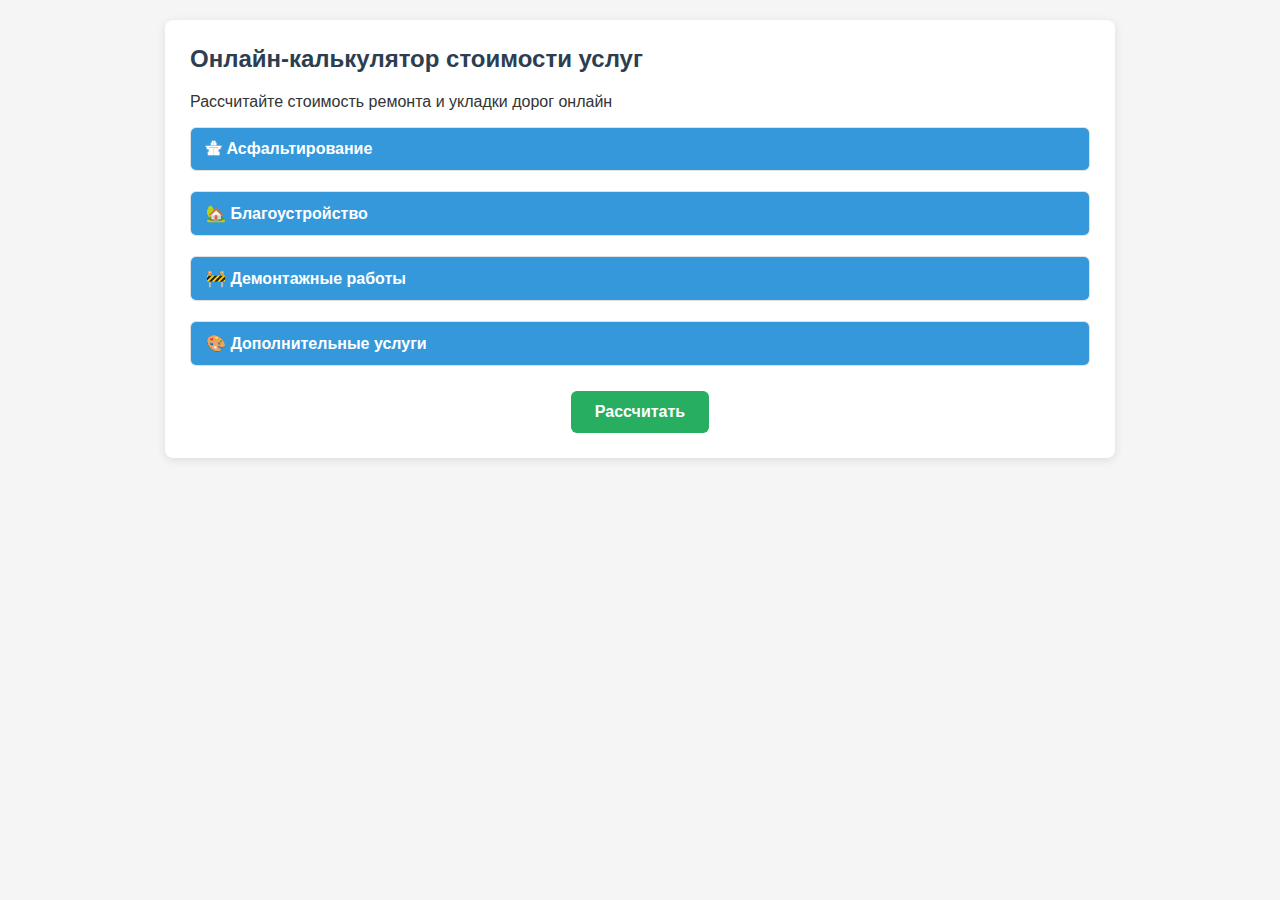
<file: templates/index.html>
<!DOCTYPE html>
<html lang="ru">
<head>
    <meta charset="UTF-8">
    <meta name="viewport" content="width=device-width, initial-scale=1.0">
    <title>Калькулятор дорожных услуг</title>
    <style>
        body {
            font-family: 'Arial', sans-serif;
            background-color: #f5f5f5;
            margin: 0;
            padding: 20px;
            color: #333;
        }

        .calculator-container {
            max-width: 900px;
            margin: 0 auto;
            background-color: #fff;
            padding: 25px;
            border-radius: 8px;
            box-shadow: 0 2px 10px rgba(0, 0, 0, 0.1);
        }

        h2 {
            color: #2c3e50;
            margin-top: 0;
        }

        .section {
            margin-bottom: 20px;
            border: 1px solid #e0e0e0;
            border-radius: 6px;
            overflow: hidden;
        }

        .section-title {
            background-color: #3498db;
            color: white;
            padding: 12px 15px;
            cursor: pointer;
            display: flex;
            justify-content: space-between;
            align-items: center;
            font-weight: bold;
            transition: background-color 0.3s;
        }

        .section-title:hover {
            background-color: #2980b9;
        }

        .section-content {
            display: none;
            padding: 15px;
            background-color: #f9f9f9;
        }

        .service-item {
            margin-bottom: 12px;
            padding: 10px;
            background-color: white;
            border-radius: 4px;
            border-left: 4px solid #3498db;
        }

        label {
            display: flex;
            align-items: center;
            margin-bottom: 5px;
            cursor: pointer;
        }

        input[type="checkbox"] {
            margin-right: 10px;
            transform: scale(1.2);
        }

        input[type="number"] {
            width: 100px;
            padding: 8px;
            border: 1px solid #ddd;
            border-radius: 4px;
            margin-left: 10px;
        }

        .calculate-btn {
            background-color: #27ae60;
            color: white;
            padding: 12px 24px;
            border: none;
            border-radius: 6px;
            cursor: pointer;
            font-size: 16px;
            font-weight: bold;
            transition: all 0.3s;
            display: block;
            margin: 25px auto 0;
        }

        .calculate-btn:hover {
            background-color: #219653;
            transform: translateY(-2px);
            box-shadow: 0 4px 8px rgba(0, 0, 0, 0.1);
        }

        /* Modal styles */
        .modal {
            display: none;
            position: fixed;
            top: 0;
            left: 0;
            width: 100%;
            height: 100%;
            background-color: rgba(0, 0, 0, 0.5);
            z-index: 1000;
            justify-content: center;
            align-items: center;
        }

        .modal-content {
            background-color: white;
            padding: 25px;
            border-radius: 8px;
            width: 90%;
            max-width: 500px;
            box-shadow: 0 4px 20px rgba(0, 0, 0, 0.15);
        }

        .modal-buttons {
            display: flex;
            justify-content: center;
            gap: 15px;
            margin-top: 20px;
        }

        .modal-btn {
            padding: 10px 20px;
            border: none;
            border-radius: 4px;
            cursor: pointer;
            font-weight: bold;
        }

        .confirm-btn {
            background-color: #27ae60;
            color: white;
        }

        .cancel-btn {
            background-color: #e74c3c;
            color: white;
        }

        .error-message {
            color: #e74c3c;
            text-align: center;
            margin-top: 15px;
            font-weight: bold;
            display: none;
        }

        @media (max-width: 768px) {
            .calculator-container {
                padding: 15px;
            }

            input[type="number"] {
                width: 80px;
            }
        }
    </style>
</head>
<body>
    <div class="calculator-container">
        <h2>Онлайн-калькулятор стоимости услуг</h2>
        <p>Рассчитайте стоимость ремонта и укладки дорог онлайн</p>

        <div class="section">
            <div class="section-title" onclick="toggleSection(this)">
                <span>🛣 Асфальтирование</span>
            </div>
            <div class="section-content">
                <div class="service-item">
                    <label>
                        <input type="checkbox" id="asphalt-laying">
                        Укладка асфальта
                    </label>
                    Площадь (м²): <input type="number" id="asphalt-laying-area" oninput="autoActivate(this, 'asphalt-laying')">
                </div>
                <div class="service-item">
                    <label>
                        <input type="checkbox" id="two-layer-asphalt">
                        Двухслойное асфальтирование
                    </label>
                    Площадь (м²): <input type="number" id="two-layer-asphalt-area" oninput="autoActivate(this, 'two-layer-asphalt')">
                </div>
                <div class="service-item">
                    <label>
                        <input type="checkbox" id="private-area-asphalt">
                        Асфальтирование частных территорий
                    </label>
                    Площадь (м²): <input type="number" id="private-area-asphalt-area" oninput="autoActivate(this, 'private-area-asphalt')">
                </div>
                <div class="service-item">
                    <label>
                        <input type="checkbox" id="asphalt-patching">
                        Ямочный ремонт асфальта
                    </label>
                    Площадь (м²): <input type="number" id="asphalt-patching-area" oninput="autoActivate(this, 'asphalt-patching')">
                </div>
            </div>
        </div>

        <div class="section">
            <div class="section-title" onclick="toggleSection(this)">
                <span>🏡 Благоустройство</span>
            </div>
            <div class="section-content">
                <div class="service-item">
                    <label>
                        <input type="checkbox" id="road-border-install">
                        Установка дорожного бордюра
                    </label>
                    Длина (м): <input type="number" id="road-border-install-length" oninput="autoActivate(this, 'road-border-install')">
                </div>
                <div class="service-item">
                    <label>
                        <input type="checkbox" id="pavement-border-install">
                        Установка тротуарного бордюра
                    </label>
                    Длина (м): <input type="number" id="pavement-border-install-length" oninput="autoActivate(this, 'pavement-border-install')">
                </div>
                <div class="service-item">
                    <label>
                        <input type="checkbox" id="pavement-tile-laying">
                        Укладка тротуарной плитки
                    </label>
                    Площадь (м²): <input type="number" id="pavement-tile-laying-area" oninput="autoActivate(this, 'pavement-tile-laying')">
                </div>
            </div>
        </div>

        <div class="section">
            <div class="section-title" onclick="toggleSection(this)">
                <span>🚧 Демонтажные работы</span>
            </div>
            <div class="section-content">
                <div class="service-item">
                    <label>
                        <input type="checkbox" id="manual-asphalt-removal">
                        Разработка асфальтобетонного покрытия вручную
                    </label>
                    Площадь (м²): <input type="number" id="manual-asphalt-removal-area" oninput="autoActivate(this, 'manual-asphalt-removal')">
                </div>
                <div class="service-item">
                    <label>
                        <input type="checkbox" id="asphalt-milling">
                        Фрезерование асфальтобетонного покрытия
                    </label>
                    Площадь (м²): <input type="number" id="asphalt-milling-area" oninput="autoActivate(this, 'asphalt-milling')">
                </div>
            </div>
        </div>

        <div class="section">
            <div class="section-title" onclick="toggleSection(this)">
                <span>🎨 Дополнительные услуги</span>
            </div>
            <div class="section-content">
                <div class="service-item">
                    <label>
                        <input type="checkbox" id="paint-marking">
                        Нанесение разметки краской
                    </label>
                    Площадь (м²): <input type="number" id="paint-marking-area" oninput="autoActivate(this, 'paint-marking')">
                </div>
                <div class="service-item">
                    <label>
                        <input type="checkbox" id="road-sign-install">
                        Установка дорожных знаков
                    </label>
                    Количество: <input type="number" id="road-sign-install-quantity" oninput="autoActivate(this, 'road-sign-install')">
                </div>
                <div class="service-item">
                    <label>
                        <input type="checkbox" id="debris-removal">
                        Вывоз строительного мусора
                    </label>
                    Объем (м³): <input type="number" id="debris-removal-volume" oninput="autoActivate(this, 'debris-removal')">
                </div>
            </div>
        </div>

        <button class="calculate-btn" onclick="showConfirmation()">Рассчитать</button>

        <div id="confirmationModal" class="modal">
            <div class="modal-content">
                <h3>Подтверждение расчета</h3>
                <p>Вы уверены, что все необходимые услуги выбраны и параметры указаны верно?</p>
                <div class="modal-buttons">
                    <button class="modal-btn confirm-btn" onclick="submitForm()">Да, рассчитать</button>
                    <button class="modal-btn cancel-btn" onclick="hideConfirmation()">Нет, вернуться</button>
                </div>
            </div>
        </div>

        <div id="errorMessage" class="error-message"></div>
    </div>

    <script>
        function toggleSection(header) {
            const content = header.nextElementSibling;
            content.style.display = content.style.display === "block" ? "none" : "block";
        }

        // Initialize all sections to be closed
        document.querySelectorAll('.section-content').forEach(content => {
            content.style.display = 'none';
        });

        function autoActivate(inputElement, checkboxId) {
            const checkbox = document.getElementById(checkboxId);
            if (inputElement.value !== '') {
                checkbox.checked = true;
            } else {
                checkbox.checked = false;
            }
        }

        function showConfirmation() {
            document.getElementById('confirmationModal').style.display = 'flex';
        }

        function hideConfirmation() {
            document.getElementById('confirmationModal').style.display = 'none';
        }

        async function submitForm() {
            hideConfirmation();

            // Prepare data for API request
            const services = [];

            // Mapping between form elements and service names in DB
            const serviceMapping = {
                "asphalt-laying": "Укладка асфальта",
                "two-layer-asphalt": "Двухслойное асфальтирование",
                "private-area-asphalt": "Асфальтирование частных территорий",
                "asphalt-patching": "Ямочный ремонт",
                "road-border-install": "Установка дорожного бордюра",
                "pavement-border-install": "Установка тротуарного бордюра",
                "pavement-tile-laying": "Укладка тротуарной плитки",
                "manual-asphalt-removal": "Разработка асфальтобетонного покрытия толщ. 5 см. ручная",
                "asphalt-milling": "Фрезерование асфальтобетонного покрытия толщ. 5 см.",
                "paint-marking": "Нанесение разметки краской",
                "road-sign-install": "Установка дорожных знаков",
                "debris-removal": "Вывоз строительного мусора"
            };

            for (const [elementId, serviceName] of Object.entries(serviceMapping)) {
                const checkbox = document.getElementById(elementId);
                if (!checkbox || !checkbox.checked) continue;

                let inputValue = 0;
                const areaInput = document.getElementById(`${elementId}-area`);
                const lengthInput = document.getElementById(`${elementId}-length`);
                const quantityInput = document.getElementById(`${elementId}-quantity`);
                const volumeInput = document.getElementById(`${elementId}-volume`);

                if (areaInput && areaInput.value) {
                    inputValue = parseFloat(areaInput.value);
                } else if (lengthInput && lengthInput.value) {
                    inputValue = parseFloat(lengthInput.value);
                } else if (quantityInput && quantityInput.value) {
                    inputValue = parseFloat(quantityInput.value);
                } else if (volumeInput && volumeInput.value) {
                    inputValue = parseFloat(volumeInput.value);
                }

                if (inputValue > 0) {
                    services.push({
                        service_name: serviceName,
                        quantity: inputValue
                    });
                }
            }

            if (services.length === 0) {
                showError("Пожалуйста, выберите хотя бы одну услугу с ненулевым количеством");
                return;
            }

            const requestData = {
                services: services
            };

            try {
                const response = await fetch('/calc_inp', {
                    method: 'POST',
                    headers: {
                        'Content-Type': 'application/json'
                    },
                    body: JSON.stringify(requestData)
                });

                if (!response.ok) {
                    const error = await response.json();
                    throw new Error(error.detail || 'Ошибка при расчете стоимости');
                }

                const data = await response.json();

                // Save results to sessionStorage for the results page
                sessionStorage.setItem('calculationResults', JSON.stringify(data));

                // Redirect to results page
                window.location.href = '/get_redis_data';

            } catch (error) {
                console.error('Error:', error);
                showError(error.message || 'Произошла ошибка при расчете стоимости. Пожалуйста, попробуйте снова.');
            }
        }

        function showError(message) {
            const errorElement = document.getElementById('errorMessage');
            errorElement.textContent = message;
            errorElement.style.display = 'block';

            // Hide error after 5 seconds
            setTimeout(() => {
                errorElement.style.display = 'none';
            }, 5000);
        }
    </script>
</body>
</html>
</file>
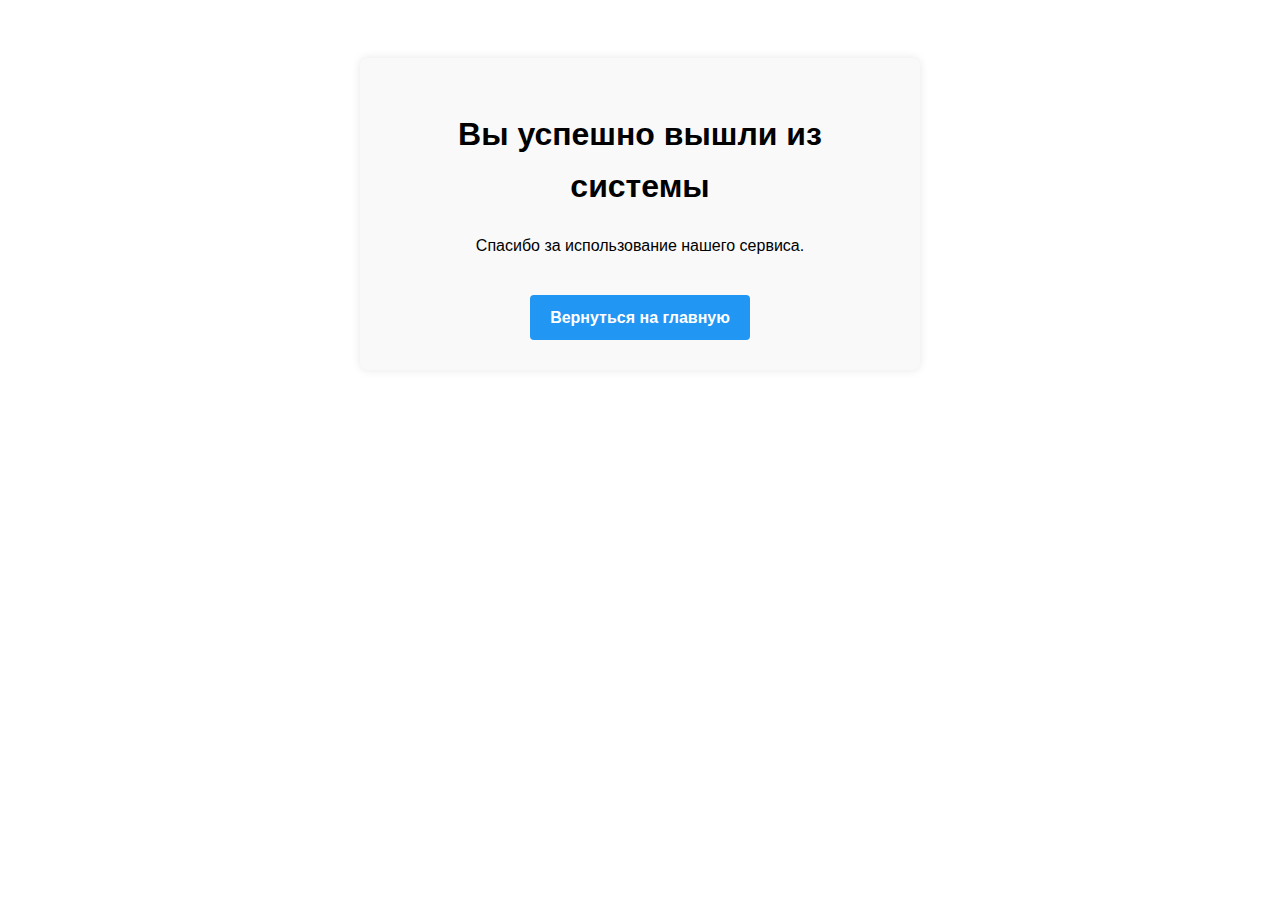
<file: templates/logout_success.html>
<!DOCTYPE html>
<html lang="ru">
<head>
    <meta charset="UTF-8">
    <meta name="viewport" content="width=device-width, initial-scale=1.0">
    <title>Выход из системы</title>
    <style>
        body {
            font-family: Arial, sans-serif;
            text-align: center;
            padding: 50px;
            line-height: 1.6;
        }
        .message-box {
            max-width: 500px;
            margin: 0 auto;
            padding: 30px;
            background: #f9f9f9;
            border-radius: 8px;
            box-shadow: 0 0 10px rgba(0,0,0,0.1);
        }
        .btn {
            display: inline-block;
            margin-top: 20px;
            padding: 10px 20px;
            background: #2196F3;
            color: white;
            text-decoration: none;
            border-radius: 4px;
            font-weight: bold;
        }
    </style>
</head>
<body>
    <div class="message-box">
        <h1>Вы успешно вышли из системы</h1>
        <p>Спасибо за использование нашего сервиса.</p>
        <a href="/" class="btn">Вернуться на главную</a>
    </div>
</body>
</html>
</file>
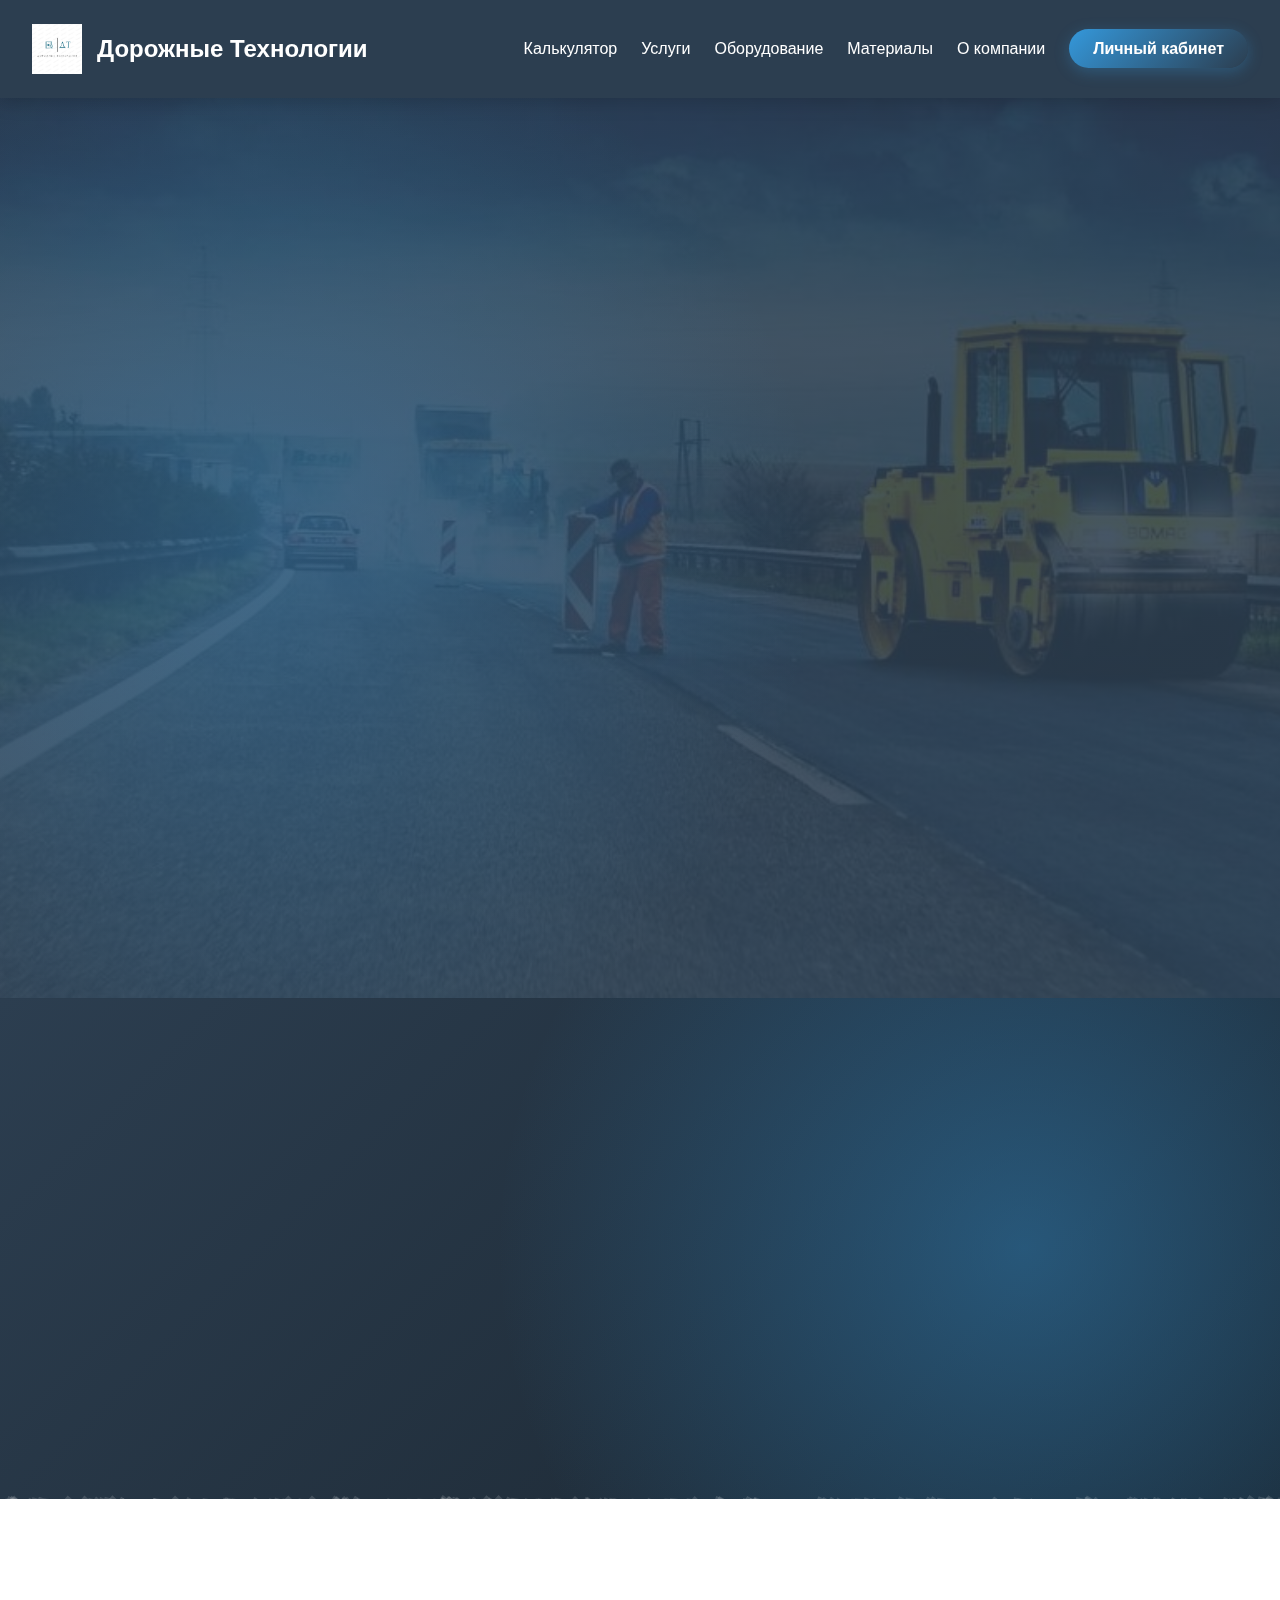
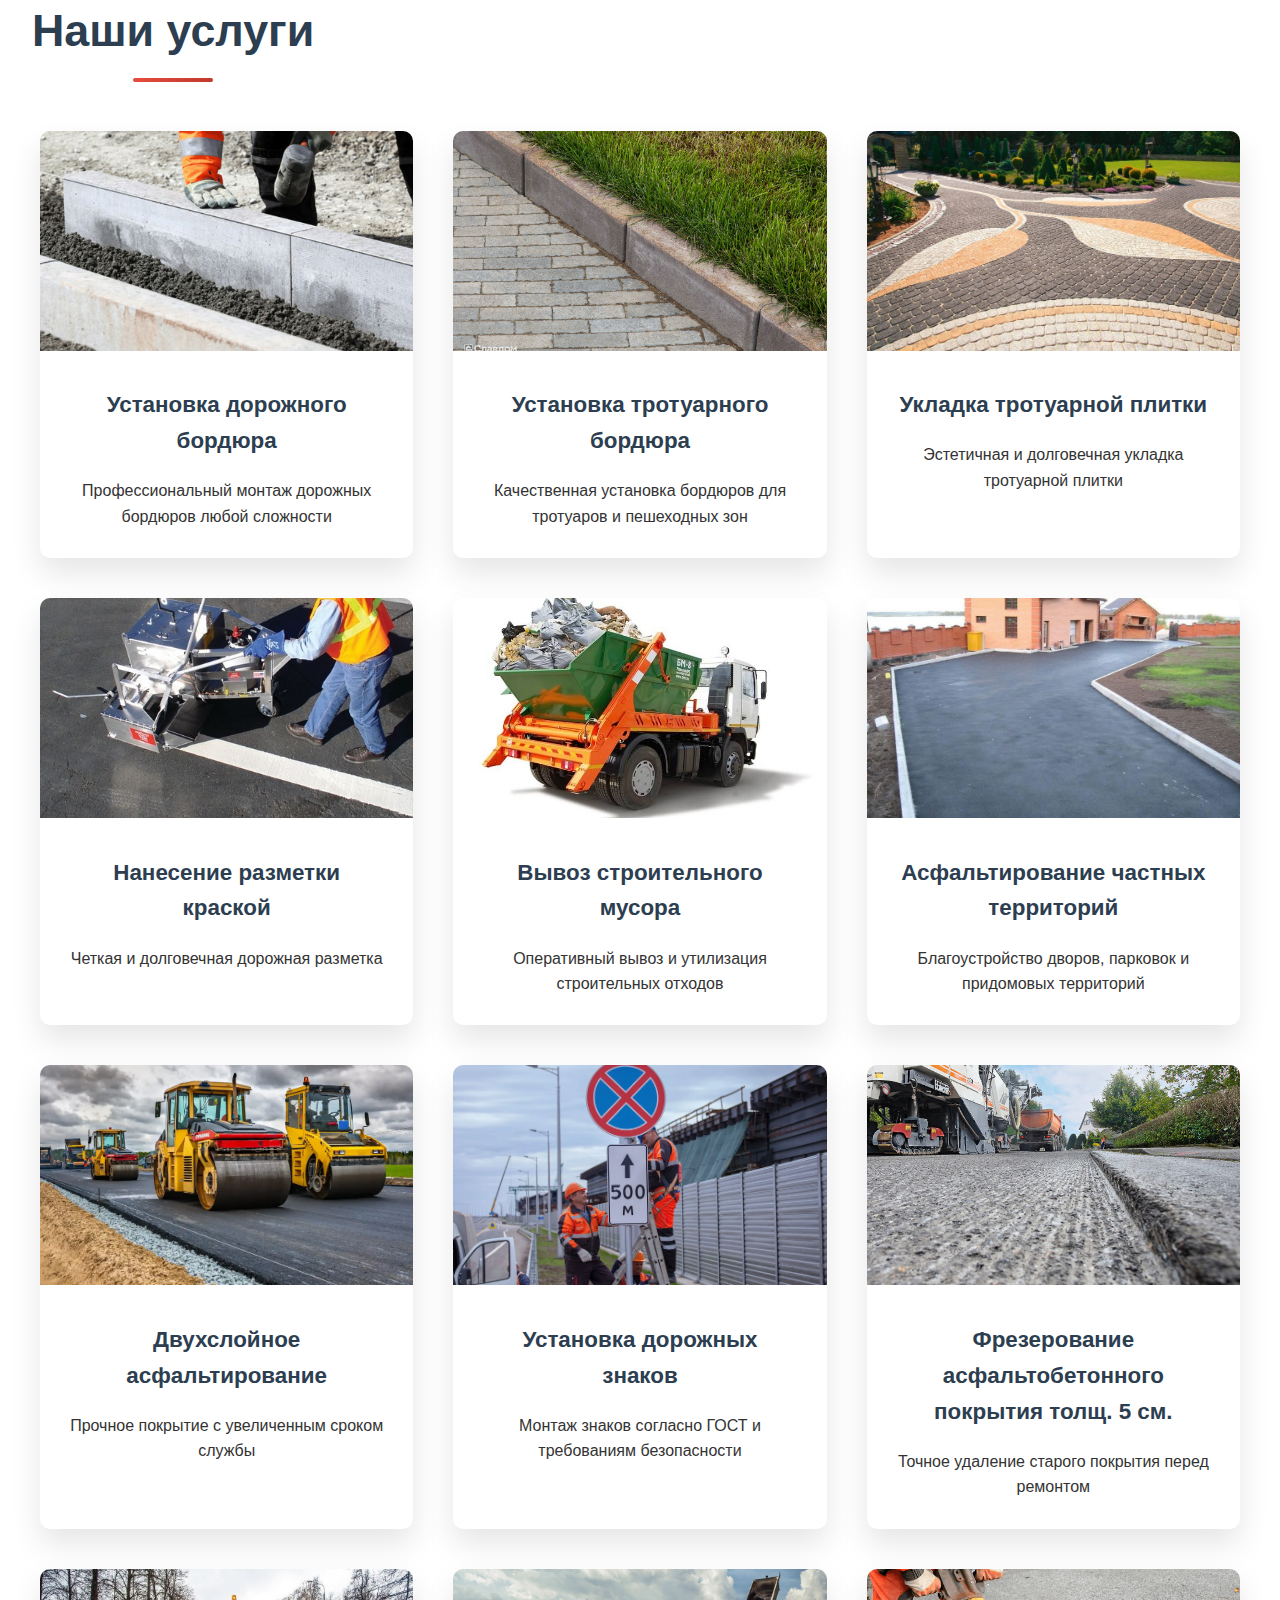
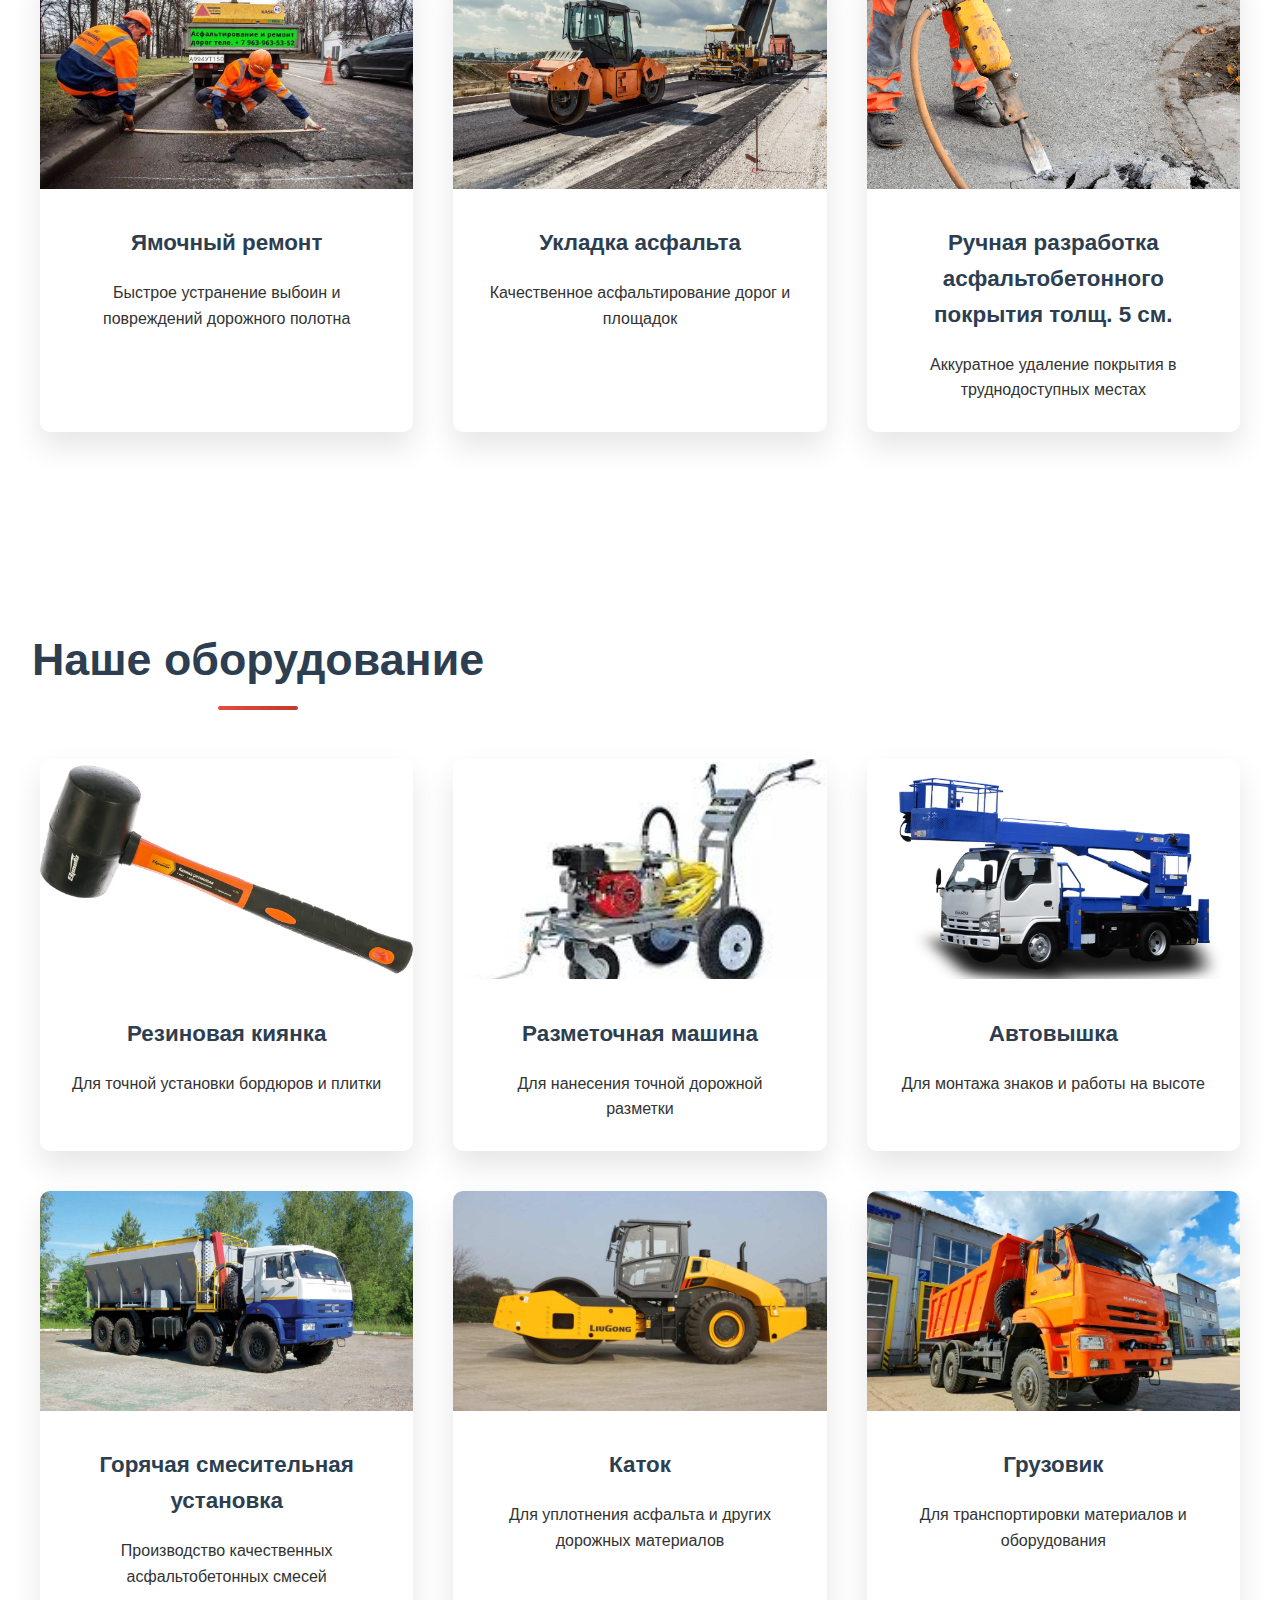
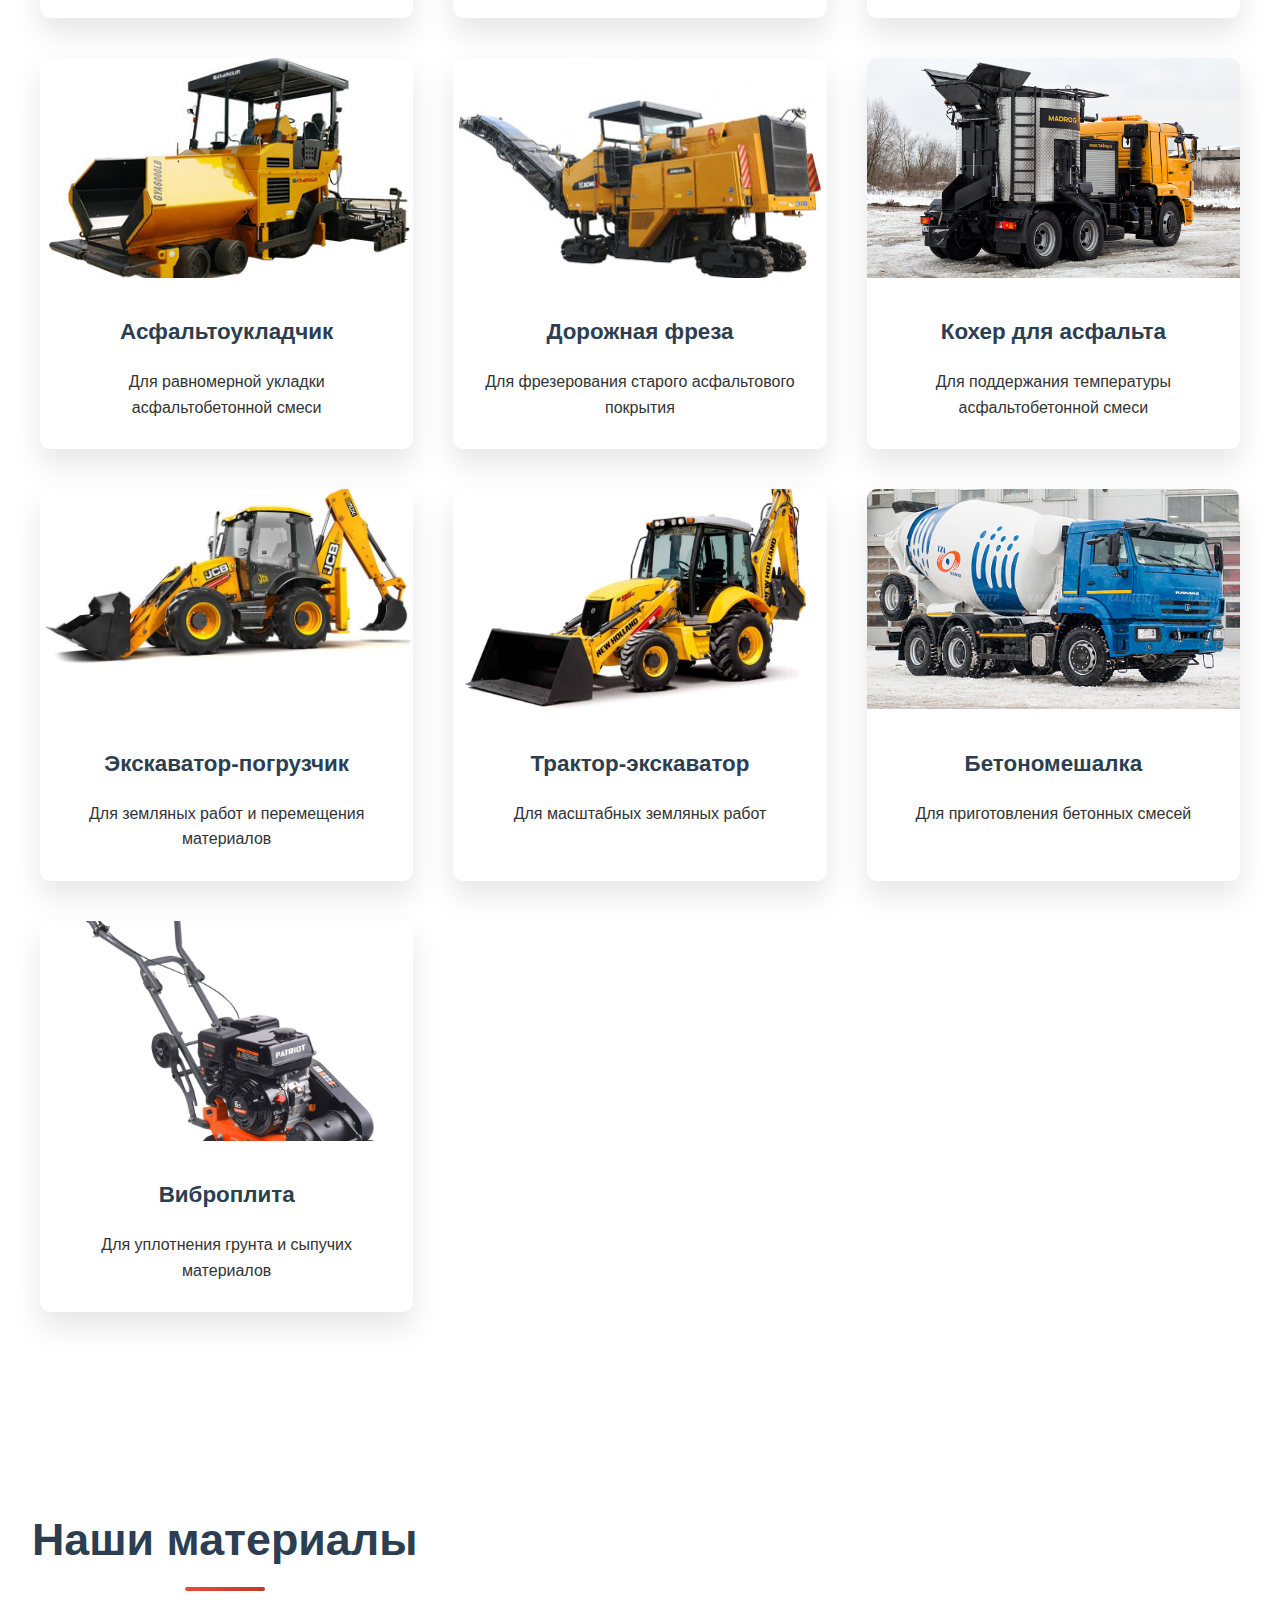
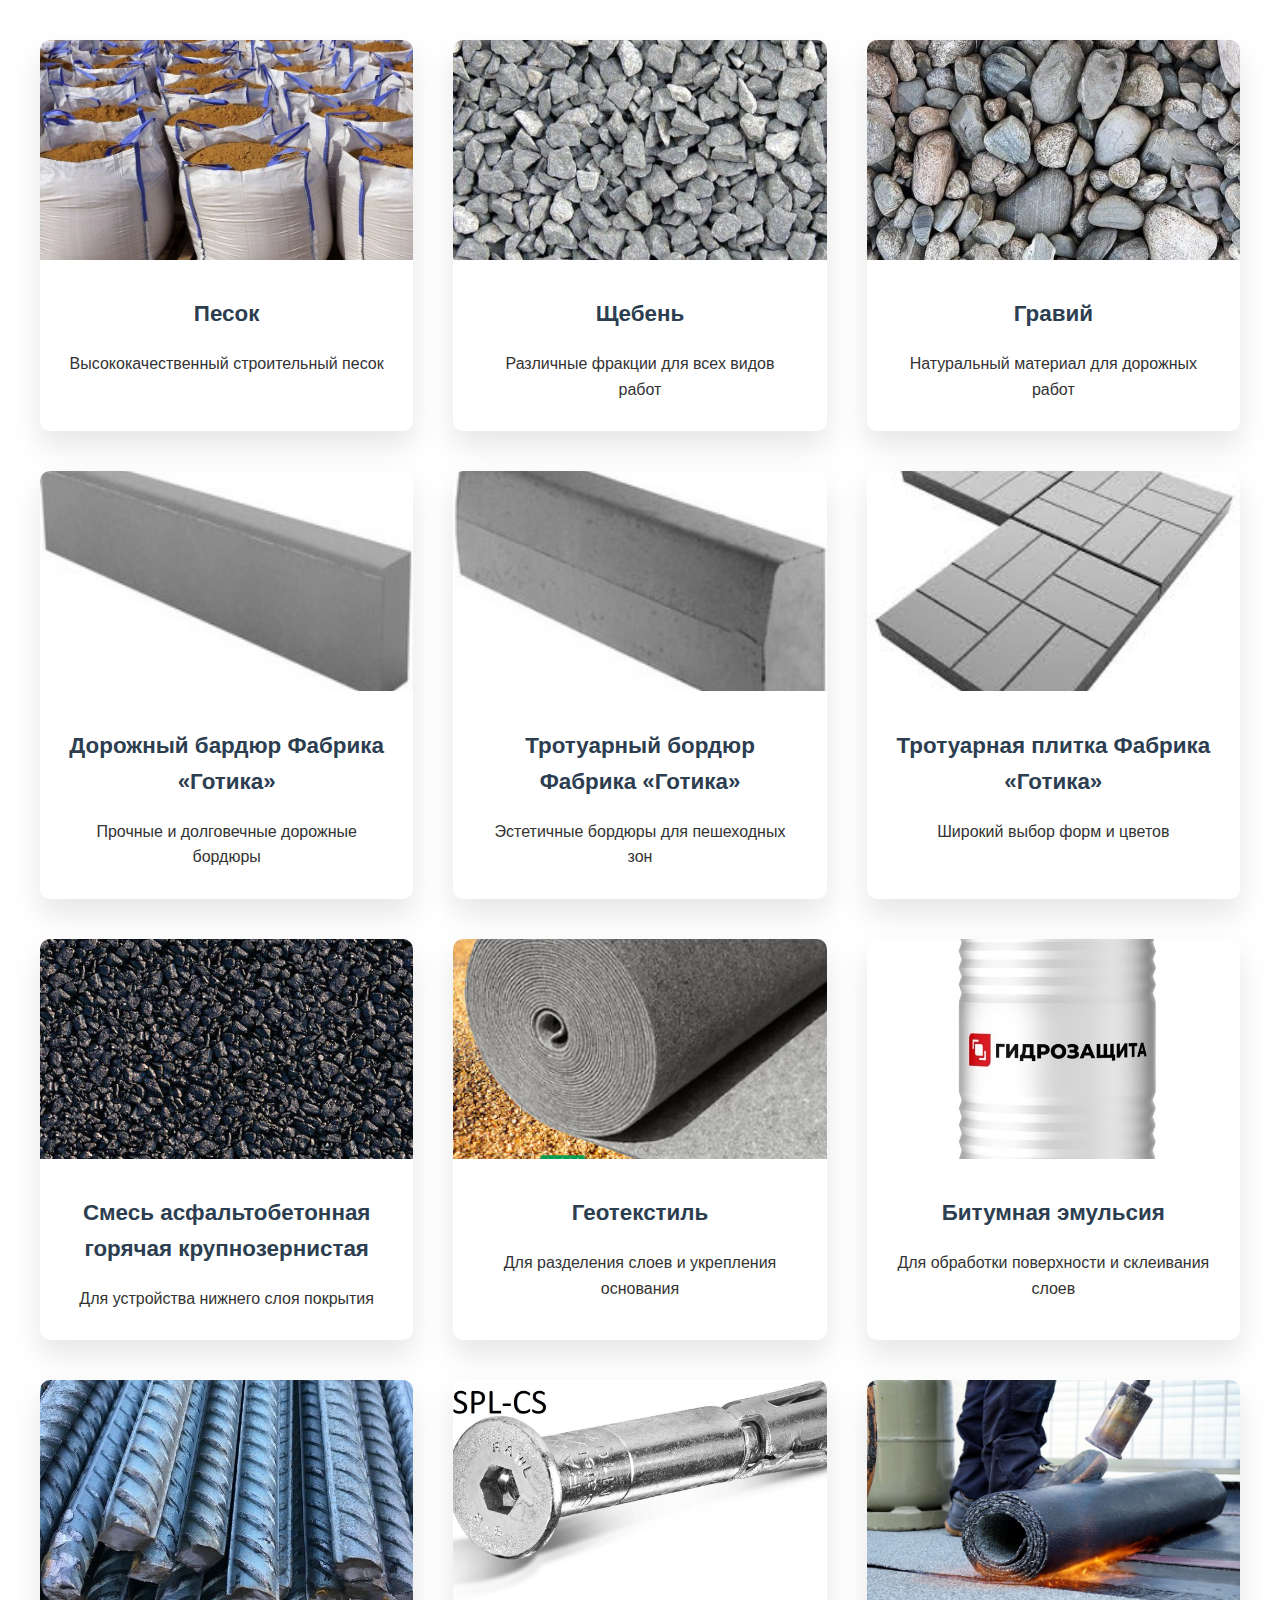
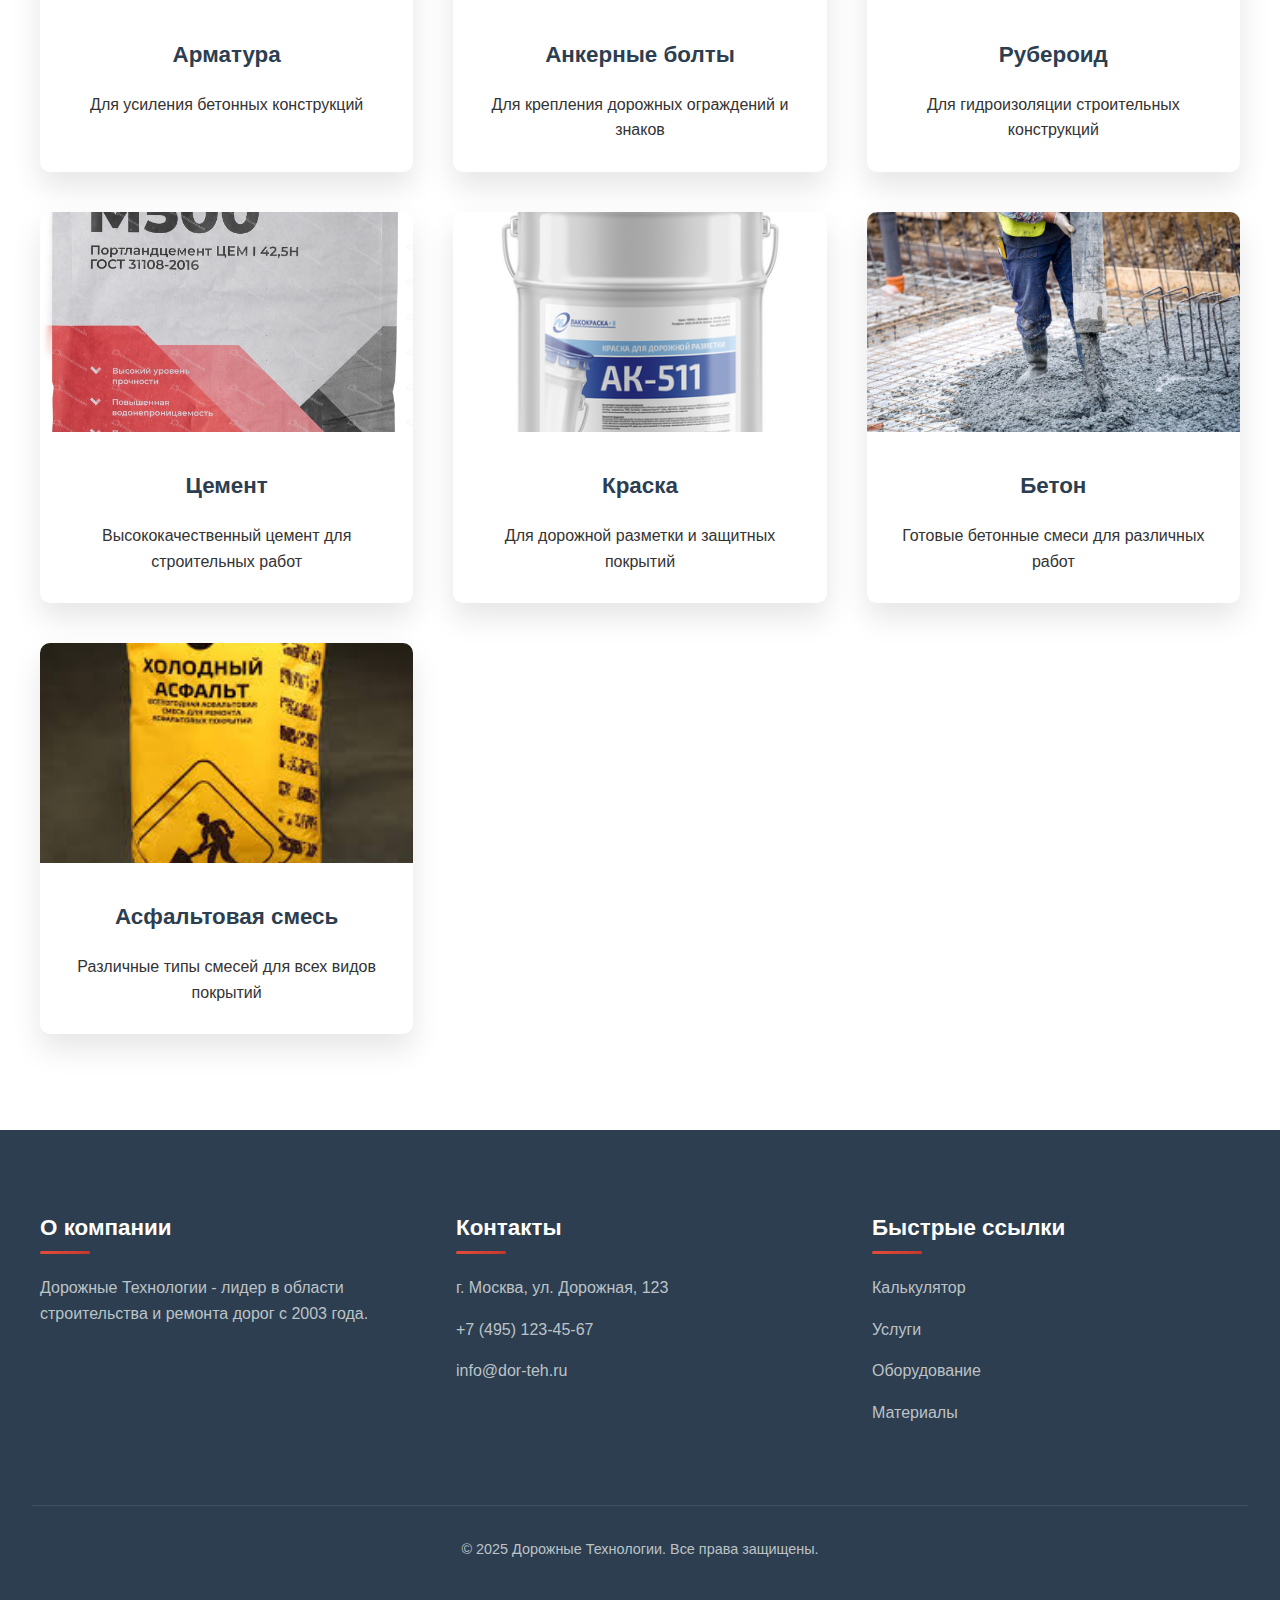
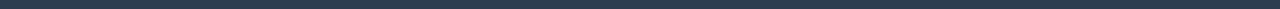
<file: templates/main_page.html>
<!DOCTYPE html>
<html lang="ru">
<head>
    <meta charset="UTF-8">
    <meta name="viewport" content="width=device-width, initial-scale=1.0">
    <title>Дорожные Технологии - Строительство и ремонт дорог</title>
    <style>
        :root {
            --primary-color: #2c3e50;
            --secondary-color: #3498db;
            --accent-color: #e74c3c;
            --light-color: #ecf0f1;
            --dark-color: #2c3e50;
            --gradient-blue: linear-gradient(135deg, #3498db 0%, #2c3e50 100%);
            --gradient-red: linear-gradient(135deg, #e74c3c 0%, #c0392b 100%);
            --gradient-dark: linear-gradient(135deg, #2c3e50 0%, #1a252f 100%);
        }

        * {
            margin: 0;
            padding: 0;
            box-sizing: border-box;
            font-family: 'Segoe UI', Tahoma, Geneva, Verdana, sans-serif;
        }

        body {
            line-height: 1.6;
            color: #333;
            background-color: #f9f9f9;
            overflow-x: hidden;
        }

        /* Глобальные анимации */
        @keyframes float {
            0% { transform: translateY(0px); }
            50% { transform: translateY(-15px); }
            100% { transform: translateY(0px); }
        }

        @keyframes pulse {
            0% { transform: scale(1); opacity: 0.6; }
            50% { transform: scale(1.05); opacity: 0.9; }
            100% { transform: scale(1); opacity: 0.6; }
        }

        @keyframes fadeIn {
            from { opacity: 0; }
            to { opacity: 1; }
        }

        @keyframes fadeInUp {
            from {
                opacity: 0;
                transform: translateY(30px);
            }
            to {
                opacity: 1;
                transform: translateY(0);
            }
        }

        @keyframes floatParticle {
            0% {
                transform: translateY(100vh) translateX(0) rotate(0deg);
                opacity: 0;
            }
            10% { opacity: 0.7; }
            90% { opacity: 0.7; }
            100% {
                transform: translateY(-100px) translateX(100px) rotate(360deg);
                opacity: 0;
            }
        }

        header {
            background-color: var(--primary-color);
            color: white;
            padding: 1.5rem 2rem;
            display: flex;
            justify-content: space-between;
            align-items: center;
            box-shadow: 0 2px 20px rgba(0, 0, 0, 0.2);
            position: sticky;
            top: 0;
            z-index: 1000;
            transition: all 0.3s ease;
        }

        header.scrolled {
            padding: 1rem 2rem;
            background-color: rgba(44, 62, 80, 0.95);
            backdrop-filter: blur(10px);
        }

        .logo {
            display: flex;
            align-items: center;
            transition: all 0.3s;
        }

        .logo:hover {
            transform: scale(1.05);
        }

        .logo img {
            height: 50px;
            margin-right: 15px;
            transition: all 0.3s;
        }

        .logo h1 {
            font-size: 1.5rem;
            font-weight: 700;
        }

        nav ul {
            display: flex;
            list-style: none;
        }

        nav ul li {
            margin-left: 1.5rem;
            position: relative;
        }

        nav ul li a {
            color: white;
            text-decoration: none;
            font-weight: 500;
            transition: all 0.3s;
            padding: 0.5rem 0;
        }

        nav ul li a::after {
            content: '';
            position: absolute;
            bottom: 0;
            left: 0;
            width: 0;
            height: 2px;
            background-color: var(--secondary-color);
            transition: width 0.3s;
        }

        nav ul li a:hover::after {
            width: 100%;
        }

        .auth-btn {
            background: var(--gradient-blue);
            color: white;
            padding: 0.7rem 1.5rem;
            border-radius: 50px;
            font-weight: 600;
            transition: all 0.5s cubic-bezier(0.68, -0.55, 0.265, 1.55);
            box-shadow: 0 4px 15px rgba(52, 152, 219, 0.3);
            position: relative;
            overflow: hidden;
        }

        /* Улучшенный hero-блок с анимациями */
        .hero {
            background: linear-gradient(rgba(44, 62, 80, 0.85), rgba(44, 62, 80, 0.9)),
                        url('/static/road-construction.jpg');
            background-size: cover;
            background-position: center;
            height: 100vh;
            min-height: 700px;
            display: flex;
            flex-direction: column;
            justify-content: center;
            align-items: center;
            text-align: center;
            color: white;
            padding: 0 2rem;
            position: relative;
            overflow: hidden;
        }

        .hero::before {
            content: '';
            position: absolute;
            top: 0;
            left: 0;
            width: 100%;
            height: 100%;
            background: radial-gradient(circle at 20% 50%, rgba(52, 152, 219, 0.3) 0%, transparent 50%);
            z-index: 0;
            animation: pulse 15s infinite alternate;
        }

        .hero-particles {
            position: absolute;
            top: 0;
            left: 0;
            width: 100%;
            height: 100%;
            overflow: hidden;
            z-index: 0;
        }

        .hero-particle {
            position: absolute;
            background: rgba(255, 255, 255, 0.15);
            border-radius: 50%;
            animation: floatParticle linear infinite;
        }

        .hero-content {
            position: relative;
            z-index: 1;
            max-width: 900px;
            transform: translateY(20px);
            opacity: 0;
            animation: fadeInUp 1s ease-out 0.3s forwards;
        }

        .hero h2 {
            font-size: 3.5rem;
            margin-bottom: 1.5rem;
            text-shadow: 2px 2px 10px rgba(0, 0, 0, 0.5);
            background: linear-gradient(to right, #fff, #ecf0f1);
            -webkit-background-clip: text;
            -webkit-text-fill-color: transparent;
            line-height: 1.2;
        }

        .hero p {
            font-size: 1.3rem;
            max-width: 800px;
            margin: 0 auto 2.5rem;
            text-shadow: 1px 1px 5px rgba(0, 0, 0, 0.5);
            opacity: 0;
            animation: fadeInUp 1s ease-out 0.6s forwards;
        }

        .btn {
            display: inline-block;
            background: var(--gradient-red);
            color: white;
            padding: 1.1rem 2.5rem;
            border-radius: 50px;
            text-decoration: none;
            font-weight: 600;
            transition: all 0.5s cubic-bezier(0.68, -0.55, 0.265, 1.55);
            border: none;
            cursor: pointer;
            box-shadow: 0 8px 25px rgba(231, 76, 60, 0.4);
            position: relative;
            overflow: hidden;
            transform: translateY(20px);
            opacity: 0;
            animation: fadeInUp 1s ease-out 0.9s forwards;
        }

        .btn:hover {
            transform: translateY(-5px) scale(1.05);
            box-shadow: 0 15px 35px rgba(231, 76, 60, 0.5);
        }

        .btn::after {
            content: '';
            position: absolute;
            top: 0;
            left: 0;
            width: 100%;
            height: 100%;
            background: linear-gradient(45deg, transparent, rgba(255, 255, 255, 0.3), transparent);
            transform: translateX(-100%);
            transition: 0.6s;
        }

        .btn:hover::after {
            transform: translateX(100%);
        }

        /* Переработанный блок калькулятора */
        .calculator-cta {
            background: var(--gradient-dark),
                        url('https://images.unsplash.com/photo-1581093196277-1c8d47a119b0?ixlib=rb-1.2.1&auto=format&fit=crop&w=1350&q=80');
            background-size: cover;
            background-position: center;
            background-blend-mode: overlay;
            color: white;
            padding: 8rem 2rem;
            text-align: center;
            position: relative;
            overflow: hidden;
        }

        .calculator-cta::before {
            content: '';
            position: absolute;
            top: 0;
            left: 0;
            width: 100%;
            height: 100%;
            background: radial-gradient(circle at 80% 50%, rgba(52, 152, 219, 0.4) 0%, transparent 50%);
            z-index: 0;
            animation: pulse 8s infinite alternate-reverse;
        }

        .calculator-particles {
            position: absolute;
            top: 0;
            left: 0;
            width: 100%;
            height: 100%;
            overflow: hidden;
            z-index: 0;
        }

        .calculator-particle {
            position: absolute;
            background-color: rgba(255, 255, 255, 0.15);
            border-radius: 50%;
            animation: floatParticle linear infinite;
        }

        .calculator-content {
            position: relative;
            z-index: 1;
            max-width: 800px;
            margin: 0 auto;
        }

        .calculator-cta h2 {
            font-size: 2.8rem;
            margin-bottom: 1.5rem;
            text-shadow: 1px 1px 5px rgba(0, 0, 0, 0.5);
            transform: translateY(30px);
            opacity: 0;
            animation: fadeInUp 1s ease-out 0.4s forwards;
        }

        .calculator-cta p {
            font-size: 1.3rem;
            margin-bottom: 3rem;
            text-shadow: 1px 1px 3px rgba(0, 0, 0, 0.5);
            transform: translateY(30px);
            opacity: 0;
            animation: fadeInUp 1s ease-out 0.6s forwards;
        }

        .calculator-btn {
            display: inline-block;
            background: var(--gradient-blue);
            color: white;
            padding: 1.1rem 2.5rem;
            border-radius: 50px;
            text-decoration: none;
            font-weight: 600;
            transition: all 0.5s cubic-bezier(0.68, -0.55, 0.265, 1.55);
            box-shadow: 0 8px 25px rgba(52, 152, 219, 0.4);
            position: relative;
            overflow: hidden;
            transform: translateY(30px);
            opacity: 0;
            animation: fadeInUp 1s ease-out 0.8s forwards;
        }

        .calculator-btn:hover {
            transform: translateY(-5px) scale(1.05);
            box-shadow: 0 15px 35px rgba(52, 152, 219, 0.5);
        }

        .calculator-btn::after {
            content: '';
            position: absolute;
            top: 0;
            left: 0;
            width: 100%;
            height: 100%;
            background: linear-gradient(45deg, transparent, rgba(255, 255, 255, 0.3), transparent);
            transform: translateX(-100%);
            transition: 0.6s;
        }

        .calculator-btn:hover::after {
            transform: translateX(100%);
        }

        .services {
            padding: 6rem 2rem;
            background-color: white;
        }

        .section-title {
            text-align: center;
            margin-bottom: 4rem;
            font-size: 2.8rem;
            color: var(--dark-color);
            position: relative;
            display: inline-block;
        }

        .section-title::after {
            content: '';
            position: absolute;
            bottom: -15px;
            left: 50%;
            transform: translateX(-50%);
            width: 80px;
            height: 4px;
            background: var(--gradient-red);
            border-radius: 2px;
        }

        .cards-container {
            display: grid;
            grid-template-columns: repeat(auto-fill, minmax(300px, 1fr));
            gap: 2.5rem;
            max-width: 1200px;
            margin: 0 auto;
        }

        .card {
            background-color: white;
            border-radius: 10px;
            overflow: hidden;
            box-shadow: 0 15px 30px rgba(0, 0, 0, 0.1);
            transition: all 0.5s cubic-bezier(0.25, 0.8, 0.25, 1);
            display: block;
            text-decoration: none;
            color: inherit;
        }

        .card:hover {
            transform: translateY(-10px);
            box-shadow: 0 25px 50px rgba(0, 0, 0, 0.15);
        }

        .card-image {
            width: 100%;
            height: 220px;
            object-fit: cover;
            transition: all 0.8s;
        }

        .card:hover .card-image {
            transform: scale(1.1) rotate(2deg);
        }

        .card-content {
            padding: 1.8rem;
            text-align: center;
        }

        .card-content h3 {
            margin-bottom: 1.2rem;
            color: var(--primary-color);
            font-size: 1.4rem;
        }

        footer {
            background-color: var(--dark-color);
            color: white;
            padding: 5rem 2rem 3rem;
            text-align: center;
            position: relative;
            overflow: hidden;
        }

        .footer-content {
            max-width: 1200px;
            margin: 0 auto;
            display: grid;
            grid-template-columns: repeat(auto-fit, minmax(250px, 1fr));
            gap: 3rem;
            text-align: left;
        }

        .footer-section h3 {
            margin-bottom: 1.8rem;
            font-size: 1.4rem;
            position: relative;
            display: inline-block;
        }

        .footer-section h3::after {
            content: '';
            position: absolute;
            bottom: -8px;
            left: 0;
            width: 50px;
            height: 3px;
            background: var(--gradient-red);
            border-radius: 3px;
        }

        .footer-section p, .footer-section a {
            color: #bdc3c7;
            margin-bottom: 1rem;
            display: block;
            text-decoration: none;
            transition: all 0.3s;
        }

        .footer-section a:hover {
            color: white;
            padding-left: 8px;
        }

        .copyright {
            margin-top: 4rem;
            padding-top: 2rem;
            border-top: 1px solid rgba(255, 255, 255, 0.1);
            font-size: 0.9rem;
            color: #bdc3c7;
        }

        @media (max-width: 1200px) {
            .hero h2 {
                font-size: 3rem;
            }
        }

        @media (max-width: 992px) {
            .hero {
                height: 90vh;
                min-height: 600px;
            }

            .hero h2 {
                font-size: 2.5rem;
            }

            .calculator-cta {
                padding: 6rem 2rem;
            }
        }

        @media (max-width: 768px) {
            .hero h2 {
                font-size: 2.2rem;
            }

            .hero p {
                font-size: 1.1rem;
            }

            .calculator-cta h2 {
                font-size: 2rem;
            }

            .section-title {
                font-size: 2.2rem;
            }
        }

        @media (max-width: 576px) {
            header {
                flex-direction: column;
                padding: 1rem;
            }

            nav ul {
                margin-top: 1rem;
                flex-wrap: wrap;
                justify-content: center;
            }

            nav ul li {
                margin: 0.5rem;
            }

            .hero h2 {
                font-size: 1.8rem;
            }

            .hero p {
                font-size: 1rem;
            }

            .btn, .calculator-btn {
                padding: 0.9rem 1.8rem;
                font-size: 0.9rem;
            }

            .section-title {
                font-size: 1.8rem;
            }
        }
    </style>
</head>
<body>
    <!-- Анимированные частицы для hero -->
    <div class="hero-particles" id="heroParticles"></div>

    <header id="header">
        <div class="logo">
            <img src="/static/logo.jpg" alt="Дорожные Технологии Лого">
            <h1>Дорожные Технологии</h1>
        </div>
        <nav>
            <ul>
                <li><a href="#calculator">Калькулятор</a></li>
                <li><a href="#services">Услуги</a></li>
                <li><a href="#equipment">Оборудование</a></li>
                <li><a href="#materials">Материалы</a></li>
                <li><a href="#about">О компании</a></li>
                <li><a href="/profile" class="auth-btn">Личный кабинет</a></li>
            </ul>
        </nav>
    </header>

    <section class="hero">
        <div class="hero-content">
            <h2>Профессиональное строительство и ремонт дорог</h2>
            <p>20 лет опыта в создании качественных дорожных покрытий по всей России. Используем современные технологии и материалы.</p>
            <a href="#calculator" class="btn">Рассчитать стоимость</a>
        </div>
    </section>

    <section class="calculator-cta" id="calculator">
        <div class="calculator-particles" id="calculatorParticles"></div>
        <div class="calculator-content">
            <h2>Онлайн калькулятор стоимости</h2>
            <p>Рассчитайте предварительную стоимость вашего проекта прямо сейчас</p>
            <a href="/calc_front" class="calculator-btn">Перейти к калькулятору</a>
        </div>
    </section>

    <section class="services" id="services">
        <h2 class="section-title">Наши услуги</h2>
        <div class="cards-container">
            <a href="/service-details?category=services&id=9" class="card">
                <img src="/static/services/curb.jpg" alt="Установка дорожного бордюра" class="card-image">
                <div class="card-content">
                    <h3>Установка дорожного бордюра</h3>
                    <p>Профессиональный монтаж дорожных бордюров любой сложности</p>
                </div>
            </a>

            <a href="/service-details?category=services&id=10" class="card">
                <img src="/static/services/pavement-curb.jpg" alt="Установка тротуарного бордюра" class="card-image">
                <div class="card-content">
                    <h3>Установка тротуарного бордюра</h3>
                    <p>Качественная установка бордюров для тротуаров и пешеходных зон</p>
                </div>
            </a>

            <a href="/service-details?category=services&id=11" class="card">
                <img src="/static/services/paving-stones.jpg" alt="Укладка тротуарной плитки" class="card-image">
                <div class="card-content">
                    <h3>Укладка тротуарной плитки</h3>
                    <p>Эстетичная и долговечная укладка тротуарной плитки</p>
                </div>
            </a>

            <a href="/service-details?category=services&id=12" class="card">
                <img src="/static/services/marking.jpg" alt="Нанесение разметки краской" class="card-image">
                <div class="card-content">
                    <h3>Нанесение разметки краской</h3>
                    <p>Четкая и долговечная дорожная разметка</p>
                </div>
            </a>

            <a href="/service-details?category=services&id=14" class="card">
                <img src="/static/services/debris.jpg" alt="Вывоз строительного мусора" class="card-image">
                <div class="card-content">
                    <h3>Вывоз строительного мусора</h3>
                    <p>Оперативный вывоз и утилизация строительных отходов</p>
                </div>
            </a>

            <a href="/service-details?category=services&id=7" class="card">
                <img src="/static/services/private-asphalt.jpg" alt="Асфальтирование частных территорий" class="card-image">
                <div class="card-content">
                    <h3>Асфальтирование частных территорий</h3>
                    <p>Благоустройство дворов, парковок и придомовых территорий</p>
                </div>
            </a>

            <a href="/service-details?category=services&id=5" class="card">
                <img src="/static/services/double-layer.jpg" alt="Двухслойное асфальтирование" class="card-image">
                <div class="card-content">
                    <h3>Двухслойное асфальтирование</h3>
                    <p>Прочное покрытие с увеличенным сроком службы</p>
                </div>
            </a>

            <a href="/service-details?category=services&id=13" class="card">
                <img src="/static/services/signs.jpg" alt="Установка дорожных знаков" class="card-image">
                <div class="card-content">
                    <h3>Установка дорожных знаков</h3>
                    <p>Монтаж знаков согласно ГОСТ и требованиям безопасности</p>
                </div>
            </a>

            <a href="/service-details?category=services&id=16" class="card">
                <img src="/static/services/milling.jpg" alt="Фрезерование асфальтобетонного покрытия" class="card-image">
                <div class="card-content">
                    <h3>Фрезерование асфальтобетонного покрытия толщ. 5 см.</h3>
                    <p>Точное удаление старого покрытия перед ремонтом</p>
                </div>
            </a>

            <a href="/service-details?category=services&id=6" class="card">
                <img src="/static/services/pothole.jpg" alt="Ямочный ремонт" class="card-image">
                <div class="card-content">
                    <h3>Ямочный ремонт</h3>
                    <p>Быстрое устранение выбоин и повреждений дорожного полотна</p>
                </div>
            </a>

            <a href="/service-details?category=services&id=4" class="card">
                <img src="/static/services/asphalt.jpg" alt="Укладка асфальта" class="card-image">
                <div class="card-content">
                    <h3>Укладка асфальта</h3>
                    <p>Качественное асфальтирование дорог и площадок</p>
                </div>
            </a>

            <a href="/service-details?category=services&id=15" class="card">
                <img src="/static/services/manual-removal.jpg" alt="Разработка асфальтобетонного покрытия" class="card-image">
                <div class="card-content">
                    <h3>Ручная разработка асфальтобетонного покрытия толщ. 5 см.</h3>
                    <p>Аккуратное удаление покрытия в труднодоступных местах</p>
                </div>
            </a>
        </div>
    </section>

    <section class="services" id="equipment">
        <h2 class="section-title">Наше оборудование</h2>
        <div class="cards-container">
            <a href="/service-details?category=equipment&id=10" class="card">
                <img src="/static/equipment/mallet.jpg" alt="Резиновая киянка" class="card-image">
                <div class="card-content">
                    <h3>Резиновая киянка</h3>
                    <p>Для точной установки бордюров и плитки</p>
                </div>
            </a>

            <a href="/service-details?category=equipment&id=11" class="card">
                <img src="/static/equipment/marking-machine.jpg" alt="Разметочная машина" class="card-image">
                <div class="card-content">
                    <h3>Разметочная машина</h3>
                    <p>Для нанесения точной дорожной разметки</p>
                </div>
            </a>

            <a href="/service-details?category=equipment&id=12" class="card">
                <img src="/static/equipment/aerial-platform.jpg" alt="Автовышка" class="card-image">
                <div class="card-content">
                    <h3>Автовышка</h3>
                    <p>Для монтажа знаков и работы на высоте</p>
                </div>
            </a>

            <a href="/service-details?category=equipment&id=13" class="card">
                <img src="/static/equipment/mixing-plant.jpg" alt="Горячая смесительная установка" class="card-image">
                <div class="card-content">
                    <h3>Горячая смесительная установка</h3>
                    <p>Производство качественных асфальтобетонных смесей</p>
                </div>
            </a>

            <a href="/service-details?category=equipment&id=3" class="card">
                <img src="/static/equipment/roller.jpg" alt="Каток" class="card-image">
                <div class="card-content">
                    <h3>Каток</h3>
                    <p>Для уплотнения асфальта и других дорожных материалов</p>
                </div>
            </a>

            <a href="/service-details?category=equipment&id=2" class="card">
                <img src="/static/equipment/truck.jpg" alt="Грузовик" class="card-image">
                <div class="card-content">
                    <h3>Грузовик</h3>
                    <p>Для транспортировки материалов и оборудования</p>
                </div>
            </a>

            <a href="/service-details?category=equipment&id=1" class="card">
                <img src="/static/equipment/paver.jpg" alt="Асфальтоукладчик" class="card-image">
                <div class="card-content">
                    <h3>Асфальтоукладчик</h3>
                    <p>Для равномерной укладки асфальтобетонной смеси</p>
                </div>
            </a>

            <a href="/service-details?category=equipment&id=4" class="card">
                <img src="/static/equipment/milling-machine.jpg" alt="Дорожная фреза" class="card-image">
                <div class="card-content">
                    <h3>Дорожная фреза</h3>
                    <p>Для фрезерования старого асфальтового покрытия</p>
                </div>
            </a>

            <a href="/service-details?category=equipment&id=5" class="card">
                <img src="/static/equipment/coher.jpg" alt="Кохер для асфальта" class="card-image">
                <div class="card-content">
                    <h3>Кохер для асфальта</h3>
                    <p>Для поддержания температуры асфальтобетонной смеси</p>
                </div>
            </a>

            <a href="/service-details?category=equipment&id=6" class="card">
                <img src="/static/equipment/excavator-loader.jpg" alt="Экскаватор-погрузчик" class="card-image">
                <div class="card-content">
                    <h3>Экскаватор-погрузчик</h3>
                    <p>Для земляных работ и перемещения материалов</p>
                </div>
            </a>

            <a href="/service-details?category=equipment&id=7" class="card">
                <img src="/static/equipment/tractor-excavator.jpg" alt="Трактор-экскаватор" class="card-image">
                <div class="card-content">
                    <h3>Трактор-экскаватор</h3>
                    <p>Для масштабных земляных работ</p>
                </div>
            </a>

            <a href="/service-details?category=equipment&id=8" class="card">
                <img src="/static/equipment/concrete-mixer.jpg" alt="Бетономешалка" class="card-image">
                <div class="card-content">
                    <h3>Бетономешалка</h3>
                    <p>Для приготовления бетонных смесей</p>
                </div>
            </a>

            <a href="/service-details?category=equipment&id=9" class="card">
                <img src="/static/equipment/vibratory-plate.jpg" alt="Виброплита" class="card-image">
                <div class="card-content">
                    <h3>Виброплита</h3>
                    <p>Для уплотнения грунта и сыпучих материалов</p>
                </div>
            </a>
        </div>
    </section>

    <section class="services" id="materials">
        <h2 class="section-title">Наши материалы</h2>
        <div class="cards-container">
            <a href="/service-details?category=materials&id=1" class="card">
                <img src="/static/materials/sand.jpg" alt="Песок" class="card-image">
                <div class="card-content">
                    <h3>Песок</h3>
                    <p>Высококачественный строительный песок</p>
                </div>
            </a>

            <a href="/service-details?category=materials&id=2" class="card">
                <img src="/static/materials/crushed-stone.jpg" alt="Щебень" class="card-image">
                <div class="card-content">
                    <h3>Щебень</h3>
                    <p>Различные фракции для всех видов работ</p>
                </div>
            </a>

            <a href="/service-details?category=materials&id=3" class="card">
                <img src="/static/materials/gravel.jpg" alt="Гравий" class="card-image">
                <div class="card-content">
                    <h3>Гравий</h3>
                    <p>Натуральный материал для дорожных работ</p>
                </div>
            </a>

            <a href="/service-details?category=materials&id=4" class="card">
                <img src="/static/materials/road-curb.jpg" alt="Дорожный бардюр" class="card-image">
                <div class="card-content">
                    <h3>Дорожный бардюр Фабрика «Готика»</h3>
                    <p>Прочные и долговечные дорожные бордюры</p>
                </div>
            </a>

            <a href="/service-details?category=materials&id=5" class="card">
                <img src="/static/materials/pavement-curb.jpg" alt="Тротуарный бордюр" class="card-image">
                <div class="card-content">
                    <h3>Тротуарный бордюр Фабрика «Готика»</h3>
                    <p>Эстетичные бордюры для пешеходных зон</p>
                </div>
            </a>

            <a href="/service-details?category=materials&id=6" class="card">
                <img src="/static/materials/paving-stones.jpg" alt="Тротуарная плитка" class="card-image">
                <div class="card-content">
                    <h3>Тротуарная плитка Фабрика «Готика»</h3>
                    <p>Широкий выбор форм и цветов</p>
                </div>
            </a>

            <a href="/service-details?category=materials&id=8" class="card">
                <img src="/static/materials/hot-asphalt.jpg" alt="Асфальтобетонная смесь" class="card-image">
                <div class="card-content">
                    <h3>Смесь асфальтобетонная горячая крупнозернистая</h3>
                    <p>Для устройства нижнего слоя покрытия</p>
                </div>
            </a>

            <a href="/service-details?category=materials&id=9" class="card">
                <img src="/static/materials/geotextile.jpg" alt="Геотекстиль" class="card-image">
                <div class="card-content">
                    <h3>Геотекстиль</h3>
                    <p>Для разделения слоев и укрепления основания</p>
                </div>
            </a>

            <a href="/service-details?category=materials&id=10" class="card">
                <img src="/static/materials/bitumen-emulsion.jpg" alt="Битумная эмульсия" class="card-image">
                <div class="card-content">
                    <h3>Битумная эмульсия</h3>
                    <p>Для обработки поверхности и склеивания слоев</p>
                </div>
            </a>

            <a href="/service-details?category=materials&id=11" class="card">
                <img src="/static/materials/reinforcement.jpg" alt="Арматура" class="card-image">
                <div class="card-content">
                    <h3>Арматура</h3>
                    <p>Для усиления бетонных конструкций</p>
                </div>
            </a>

            <a href="/service-details?category=materials&id=12" class="card">
                <img src="/static/materials/anchor-bolts.jpg" alt="Анкерные болты" class="card-image">
                <div class="card-content">
                    <h3>Анкерные болты</h3>
                    <p>Для крепления дорожных ограждений и знаков</p>
                </div>
            </a>

            <a href="/service-details?category=materials&id=13" class="card">
                <img src="/static/materials/roofing-felt.jpg" alt="Рубероид" class="card-image">
                <div class="card-content">
                    <h3>Рубероид</h3>
                    <p>Для гидроизоляции строительных конструкций</p>
                </div>
            </a>

            <a href="/service-details?category=materials&id=14" class="card">
                <img src="/static/materials/cement.jpg" alt="Цемент" class="card-image">
                <div class="card-content">
                    <h3>Цемент</h3>
                    <p>Высококачественный цемент для строительных работ</p>
                </div>
            </a>

            <a href="/service-details?category=materials&id=15" class="card">
                <img src="/static/materials/paint.jpg" alt="Краска" class="card-image">
                <div class="card-content">
                    <h3>Краска</h3>
                    <p>Для дорожной разметки и защитных покрытий</p>
                </div>
            </a>

            <a href="/service-details?category=materials&id=16" class="card">
                <img src="/static/materials/concrete.jpg" alt="Бетон" class="card-image">
                <div class="card-content">
                    <h3>Бетон</h3>
                    <p>Готовые бетонные смеси для различных работ</p>
                </div>
            </a>

            <a href="/service-details?category=materials&id=7" class="card">
                <img src="/static/materials/asphalt-mixture.jpg" alt="Асфальтовая смесь" class="card-image">
                <div class="card-content">
                    <h3>Асфальтовая смесь</h3>
                    <p>Различные типы смесей для всех видов покрытий</p>
                </div>
            </a>
        </div>
    </section>

    <footer id="about">
        <div class="footer-content">
            <div class="footer-section">
                <h3>О компании</h3>
                <p>Дорожные Технологии - лидер в области строительства и ремонта дорог с 2003 года.</p>
            </div>
            <div class="footer-section">
                <h3>Контакты</h3>
                <p>г. Москва, ул. Дорожная, 123</p>
                <p>+7 (495) 123-45-67</p>
                <p>info@dor-teh.ru</p>
            </div>
            <div class="footer-section">
                <h3>Быстрые ссылки</h3>
                <a href="#calculator">Калькулятор</a>
                <a href="#services">Услуги</a>
                <a href="#equipment">Оборудование</a>
                <a href="#materials">Материалы</a>
            </div>
        </div>
        <div class="copyright">
            <p>&copy; 2025 Дорожные Технологии. Все права защищены.</p>
        </div>
    </footer>

    <script>
        // Создание анимированных частиц для hero
        function createHeroParticles() {
            const container = document.getElementById('heroParticles');
            const particleCount = 30;

            for (let i = 0; i < particleCount; i++) {
                const particle = document.createElement('div');
                particle.classList.add('hero-particle');

                // Случайные параметры
                const size = Math.random() * 10 + 5;
                const posX = Math.random() * 100;
                const delay = Math.random() * 15;
                const duration = Math.random() * 25 + 15;

                particle.style.width = `${size}px`;
                particle.style.height = `${size}px`;
                particle.style.left = `${posX}%`;
                particle.style.bottom = `-${size}px`;
                particle.style.animationDuration = `${duration}s`;
                particle.style.animationDelay = `${delay}s`;

                // Случайная прозрачность
                particle.style.opacity = Math.random() * 0.5 + 0.2;

                container.appendChild(particle);
            }
        }

        // Создание анимированных частиц для калькулятора
        function createCalculatorParticles() {
            const container = document.getElementById('calculatorParticles');
            const particleCount = 500;

            for (let i = 0; i < particleCount; i++) {
                const particle = document.createElement('div');
                particle.classList.add('calculator-particle');

                // Случайные параметры
                const size = Math.random() * 15 + 5;
                const posX = Math.random() * 100;
                const delay = Math.random() * 10;
                const duration = Math.random() * 15 + 10;

                particle.style.width = `${size}px`;
                particle.style.height = `${size}px`;
                particle.style.left = `${posX}%`;
                particle.style.bottom = `-${size}px`;
                particle.style.animationDuration = `${duration}s`;
                particle.style.animationDelay = `${delay}s`;

                // Случайная форма (круг или квадрат)
                if (Math.random() > 0.7) {
                    particle.style.borderRadius = '0';
                    particle.style.transform = `rotate(${Math.random() * 45}deg)`;
                }

                container.appendChild(particle);
            }
        }

        // Изменение шапки при скролле
        function handleHeaderScroll() {
            const header = document.getElementById('header');
            if (window.scrollY > 50) {
                header.classList.add('scrolled');
            } else {
                header.classList.remove('scrolled');
            }
        }

        // Инициализация при загрузке страницы
        document.addEventListener('DOMContentLoaded', function() {
            createHeroParticles();
            createCalculatorParticles();
            window.addEventListener('scroll', handleHeaderScroll);
        });
    </script>
</body>
</html>
</file>
